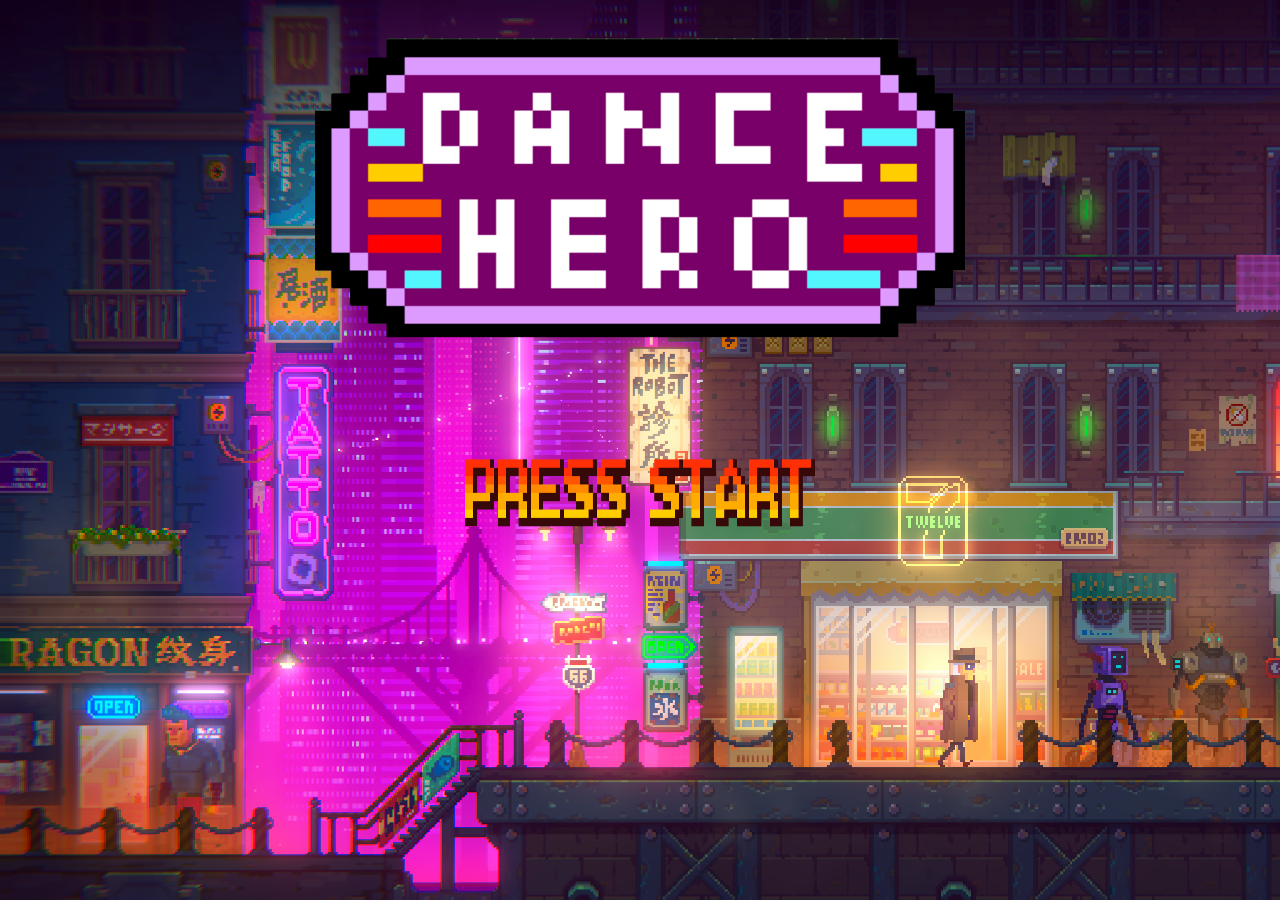
<file: Juego Data/gameTemplate.html>
<html lang="en"><head>
  <meta charset="UTF-8">
  <meta name="viewport" content="width=device-width, initial-scale=1.0">
  <meta http-equiv="X-UA-Compatible" content="ie=edge">
  <link rel="stylesheet" href="styleTemplate.css">
  <title>Template</title>
</head>
<body>
  
  <div id="fatherDiv">
    <img id="header" src="gameLogo.png" alt="" width="650" height="300">
    <div class="center">
      <a href="menuIndex.html"><img id="start" src="press-start-arcades-logo.png" alt="pressStart" width="350" height="100"></a>
    </div>
  </div>


<script src="javaTemplate.js"></script>
</body></html>
</file>
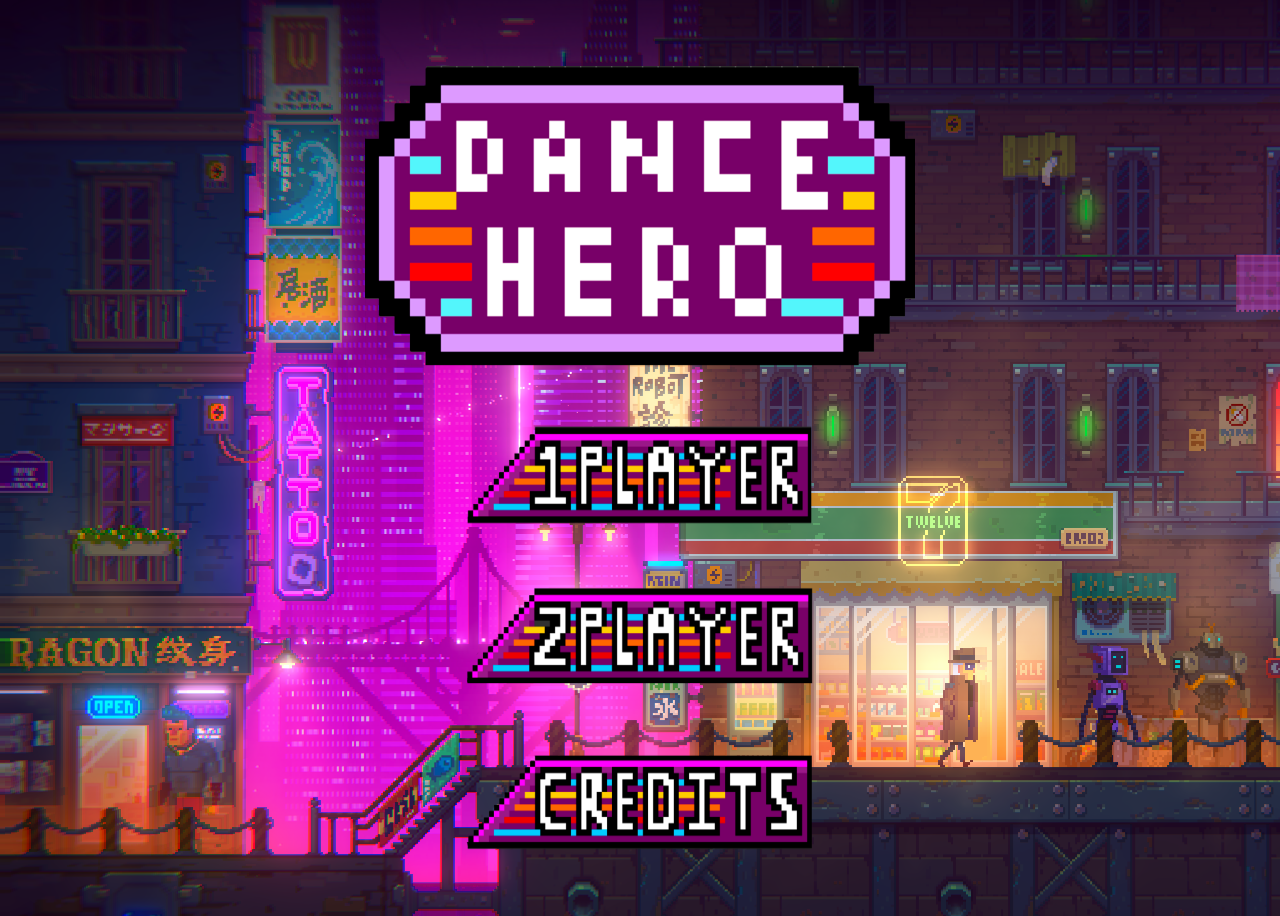
<file: Juego Data/menuIndex.html>
<!DOCTYPE html>
<html lang="en">
<head>
  <meta charset="UTF-8">
  <meta name="viewport" content="width=device-width, initial-scale=1.0">
  <meta http-equiv="X-UA-Compatible" content="ie=edge">
  <link rel="stylesheet" href="menuStyle.css">
  <title>Menu</title>
</head>
<body>
  <div id = "fatherDiv">
    <img src="gameLogo.png" width="550" height="300" alt="logo">
    <a href="index.html"><img class = "button" src="player1.png" width="350" height="100" alt="player1"></a>
    <a href="Multijugador/multiJugadorIndex.html"><img class = "button" src="player2.png" width="350" height="100" alt="player2"></a>
    <img class = "button" src="credits.png" width="350" height="100" alt="credits">
  </div>
  
</body>
</html>
</file>
<file: Juego Data/styleTemplate.css>
body{
  background-image: url("background2.png")
}

#fatherDiv{
  display: block;
  text-align: center;
}

#header{
  margin-top: 30px;
}

.center{
  display: flex;
  justify-content: center;
}

#start{
cursor: pointer;
margin-top: 100px;
}

#start:hover{
  
  -webkit-border-radius: 20px;
  -moz-border-radius: 20px;
  border-radius: 20px;
  -webkit-box-shadow: 0px 0px 30px 0px rgba(255, 0, 234, 0.87);
  -moz-box-shadow:    0px 0px 30px 0px rgba(255, 0, 234, 0.87);
  box-shadow:         0px 0px 30px 0px rgba(255, 0, 234, 0.87);
}
</file>
<file: Juego Data/menuStyle.css>
body{
  background-image: url("background2.png")
}


#fatherDiv{
  display: flex;
  width: 100%;
  height: 100vh;
  flex-direction: column;
  align-items: center;
  justify-content: space-evenly;

}

.button:hover{
  
  -webkit-border-radius: 20px;
  -moz-border-radius: 20px;
  border-radius: 20px;
  -webkit-box-shadow: 0px 0px 30px 0px rgba(255, 0, 234, 0.87);
  -moz-box-shadow:    0px 0px 30px 0px rgba(255, 0, 234, 0.87);
  box-shadow:         0px 0px 30px 0px rgba(255, 0, 234, 0.87);
}
</file>
